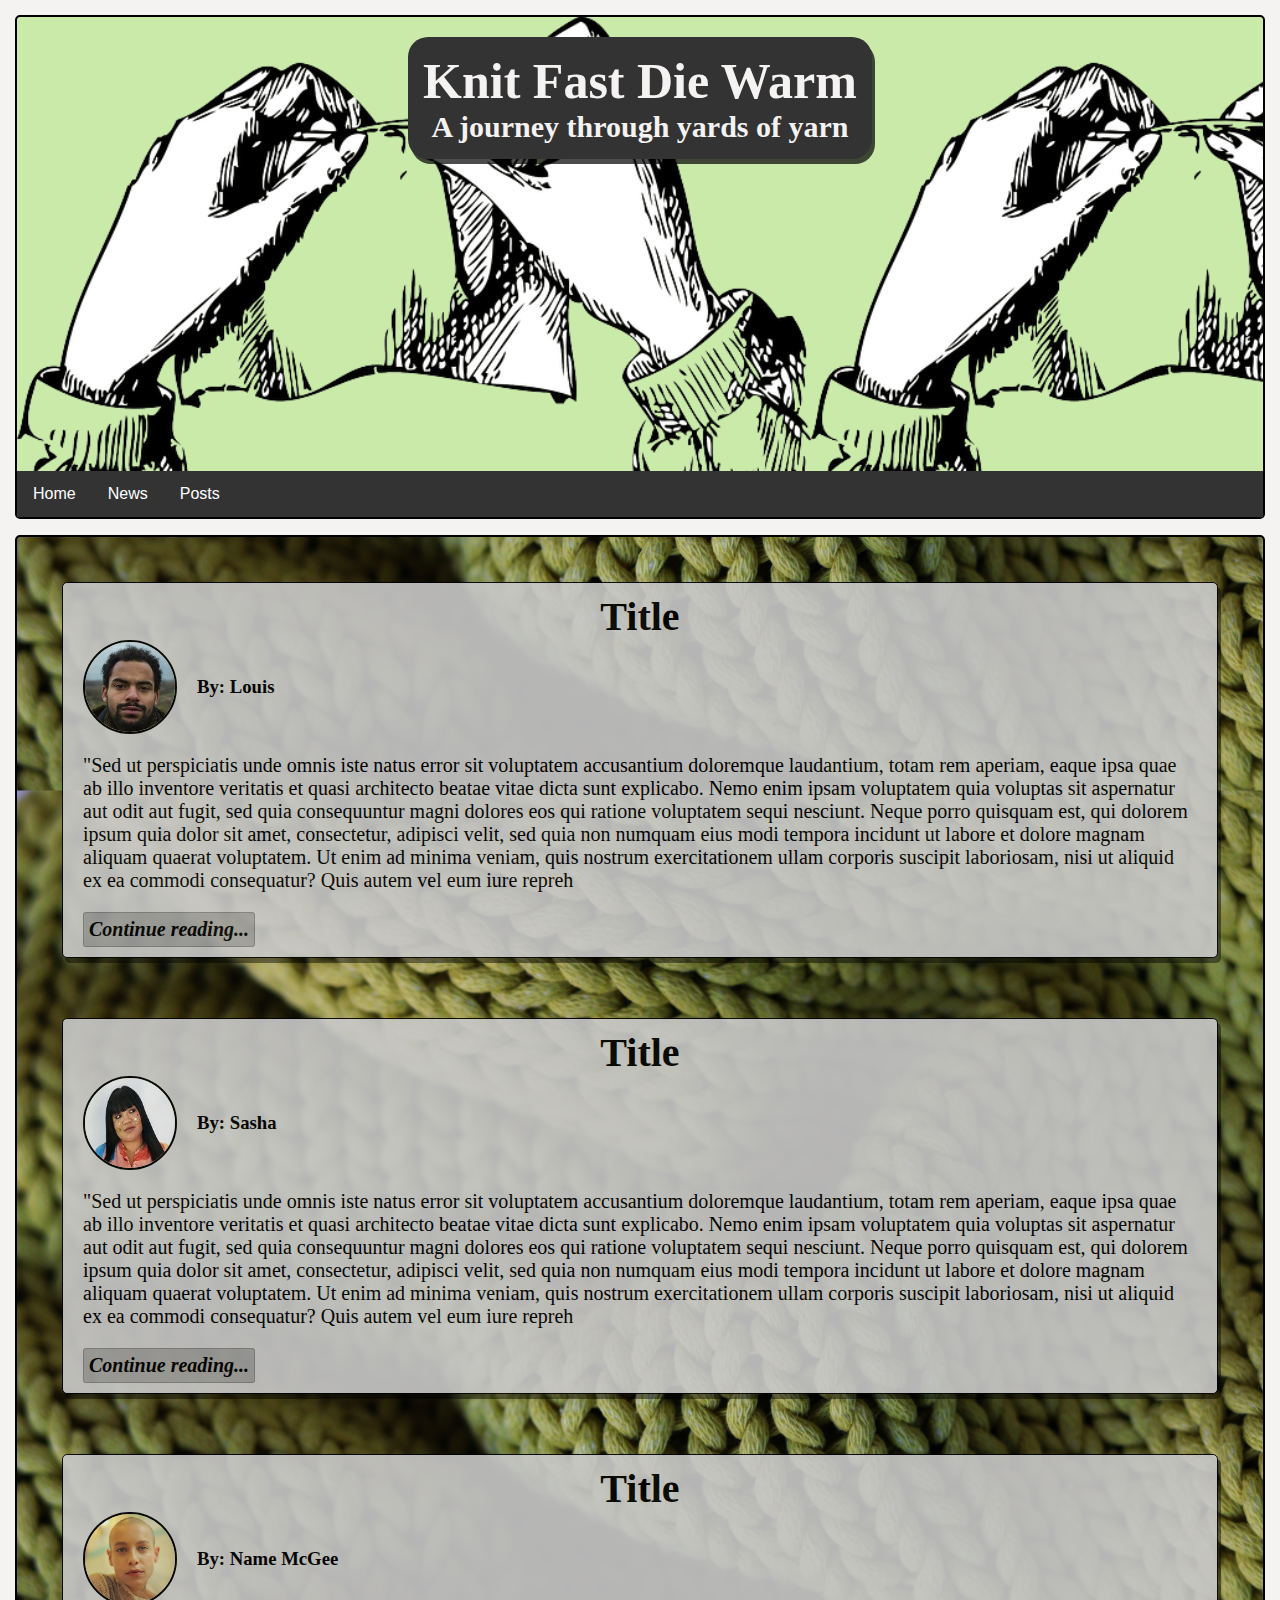
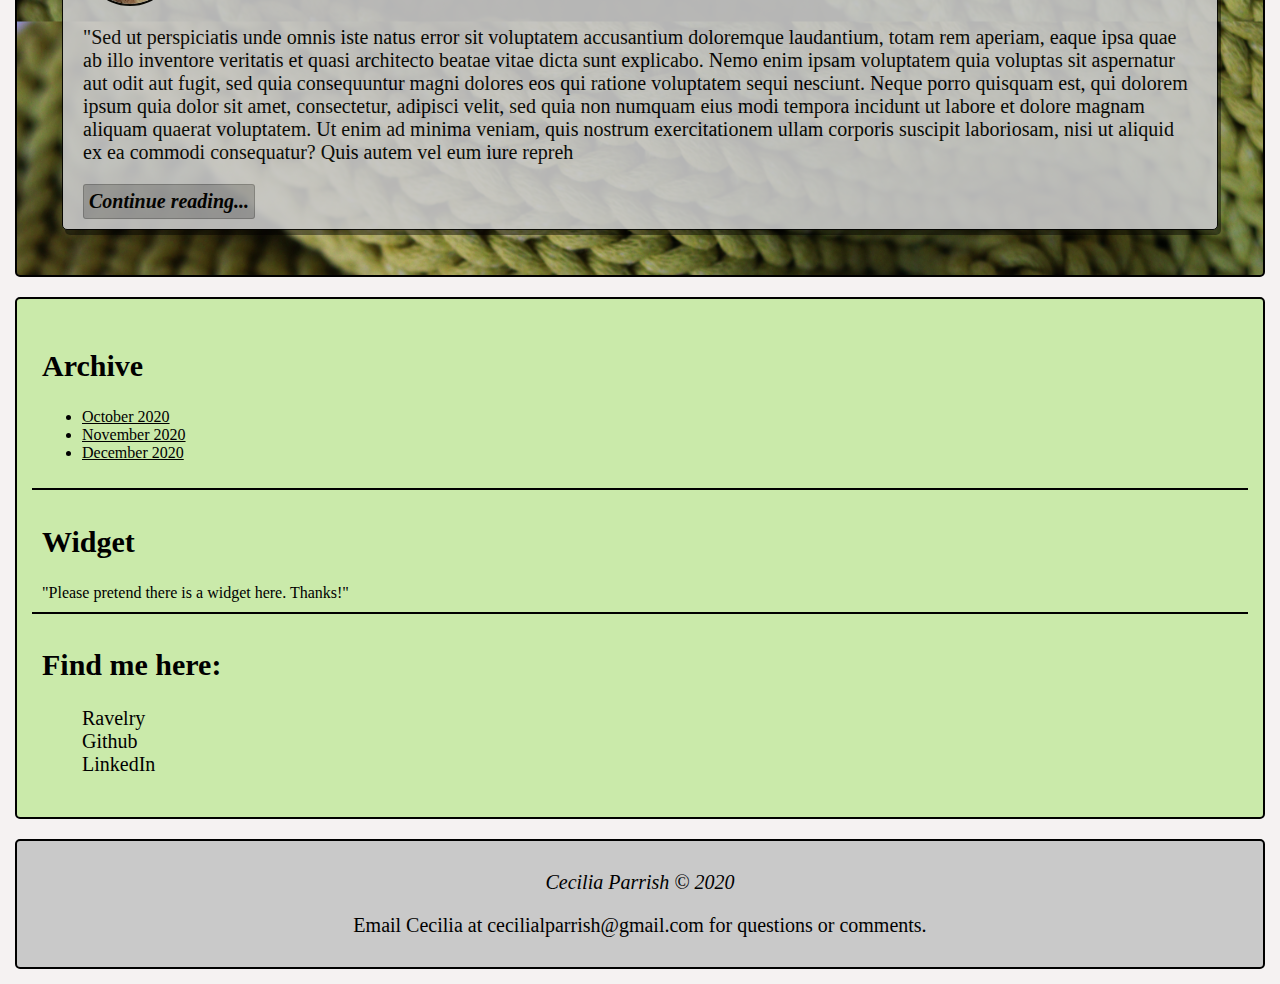
<file: index.html>
<!DOCTYPE html>
<html lang="en">
<head>
    <meta charset="UTF-8">
    <meta name="viewport" content="width=device-width, initial-scale=1.0">
    <title>Cecilia's Knitting Blog</title>
    <link rel="stylesheet" href="style.css">
</head>






<body>




    <!-- Here Be A Header-->
    <div class="header">
        <div class="title-container">
            <h1><a href="index.html"> Knit Fast Die Warm </a></h1>
            <h2>A journey through yards of yarn</h2>
        </div>


        <div class="navbar">
            <a href="#home">Home</a>
            <a href="#news">News</a>
            <div class="dropdown">
              <button class="dropbtn">Posts
                <i class="fa fa-caret-down"></i>
              </button>
              <div class="dropdown-content">
                <a href="blogPage.html">Louis</a>
                <a href="blogPageTwo.html">Sasha</a>
                <a href="blogPageThree.html">Name McGee</a>
              </div>
            </div>
        </div>


        
    </div>








    <!-- Here Be A Blog Post Container-->
    <div class="blog">
        <div class="post">
            <h2>Title</h2>

            <div class="post-content">
                <img src="images/portrait-photo-of-man.jpg" class="avatar" alt="Louis profile picture">
                <h3>By: Louis</h3>
                
                <p>"Sed ut perspiciatis unde omnis iste natus error sit voluptatem accusantium doloremque laudantium, totam rem aperiam, eaque ipsa quae ab illo inventore veritatis et quasi architecto beatae vitae dicta sunt explicabo. Nemo enim ipsam voluptatem quia voluptas sit aspernatur aut odit aut fugit, sed quia consequuntur magni dolores eos qui ratione voluptatem sequi nesciunt. Neque porro quisquam est, qui dolorem ipsum quia dolor sit amet, consectetur, adipisci velit, sed quia non numquam eius modi tempora incidunt ut labore et dolore magnam aliquam quaerat voluptatem. Ut enim ad minima veniam, quis nostrum exercitationem ullam corporis suscipit laboriosam, nisi ut aliquid ex ea commodi consequatur? Quis autem vel eum iure repreh</p>
                <a class="continueReading" href="blogPage.html"><b>Continue reading...</b></a>
            </div>

        </div>

        <div class="post">
            <h2>Title</h2>
            <div class="post-content">
                
                <img src="images/young-woman-with-fun-makeup.jpg" class="avatar" alt="Sasha profile picture">
                <h3>By: Sasha</h3>
                
                <p>"Sed ut perspiciatis unde omnis iste natus error sit voluptatem accusantium doloremque laudantium, totam rem aperiam, eaque ipsa quae ab illo inventore veritatis et quasi architecto beatae vitae dicta sunt explicabo. Nemo enim ipsam voluptatem quia voluptas sit aspernatur aut odit aut fugit, sed quia consequuntur magni dolores eos qui ratione voluptatem sequi nesciunt. Neque porro quisquam est, qui dolorem ipsum quia dolor sit amet, consectetur, adipisci velit, sed quia non numquam eius modi tempora incidunt ut labore et dolore magnam aliquam quaerat voluptatem. Ut enim ad minima veniam, quis nostrum exercitationem ullam corporis suscipit laboriosam, nisi ut aliquid ex ea commodi consequatur? Quis autem vel eum iure repreh</p>
                <a class="continueReading" href="blogPageTwo.html"><b>Continue reading...</b></a>
            </div>
        </div>

        <div class="post">
            <h2>Title</h2>
            <div class="post-content">
    
                <img src="images/person-wearing-white-knit-shirt.jpg" class="avatar" alt="McGee profile picture">
                <h3>By: Name McGee</h3>
                
                <p>"Sed ut perspiciatis unde omnis iste natus error sit voluptatem accusantium doloremque laudantium, totam rem aperiam, eaque ipsa quae ab illo inventore veritatis et quasi architecto beatae vitae dicta sunt explicabo. Nemo enim ipsam voluptatem quia voluptas sit aspernatur aut odit aut fugit, sed quia consequuntur magni dolores eos qui ratione voluptatem sequi nesciunt. Neque porro quisquam est, qui dolorem ipsum quia dolor sit amet, consectetur, adipisci velit, sed quia non numquam eius modi tempora incidunt ut labore et dolore magnam aliquam quaerat voluptatem. Ut enim ad minima veniam, quis nostrum exercitationem ullam corporis suscipit laboriosam, nisi ut aliquid ex ea commodi consequatur? Quis autem vel eum iure repreh</p>
                <a class="continueReading" href="blogPageThree.html"><b>Continue reading...</b></a>
            </div>
        </div>
    </div>








    <!-- Here Be Sidebar Items-->
    
    <div class="sidebar">
        <div class="archive">
            <h2>Archive</h2>
            <ul>
                <li>October 2020</li>
                <li>November 2020</li>
                <li>December 2020</li>
            </ul>
        </div>

        <div class="widget">
            <h2>Widget</h2>
            <q>Please pretend there is a widget here. Thanks!</q>
        </div>




        <!-- ADD THE ICONS FOR THE MEDIA-->

        <div class="links">
            <h2>Find me here:</h2>
            <ul>
                <li><a href="https://www.ravelry.com/people/cecelon" target="_blank">Ravelry</a></li>
                <li><a href="https://github.com/CeciliaCodes" target="_blank">Github</a></li>
                <li><a href="https://www.linkedin.com/in/ceciliaparrish/" target="_blank">LinkedIn</a></li>
            </ul>
        </div>
    </div>








    <footer>
        <p class="copyright">Cecilia Parrish &copy; 2020</p>
        <p>Email Cecilia at cecilialparrish@gmail.com for questions or comments.</p>
    </footer>




</body>








</html>
</file>
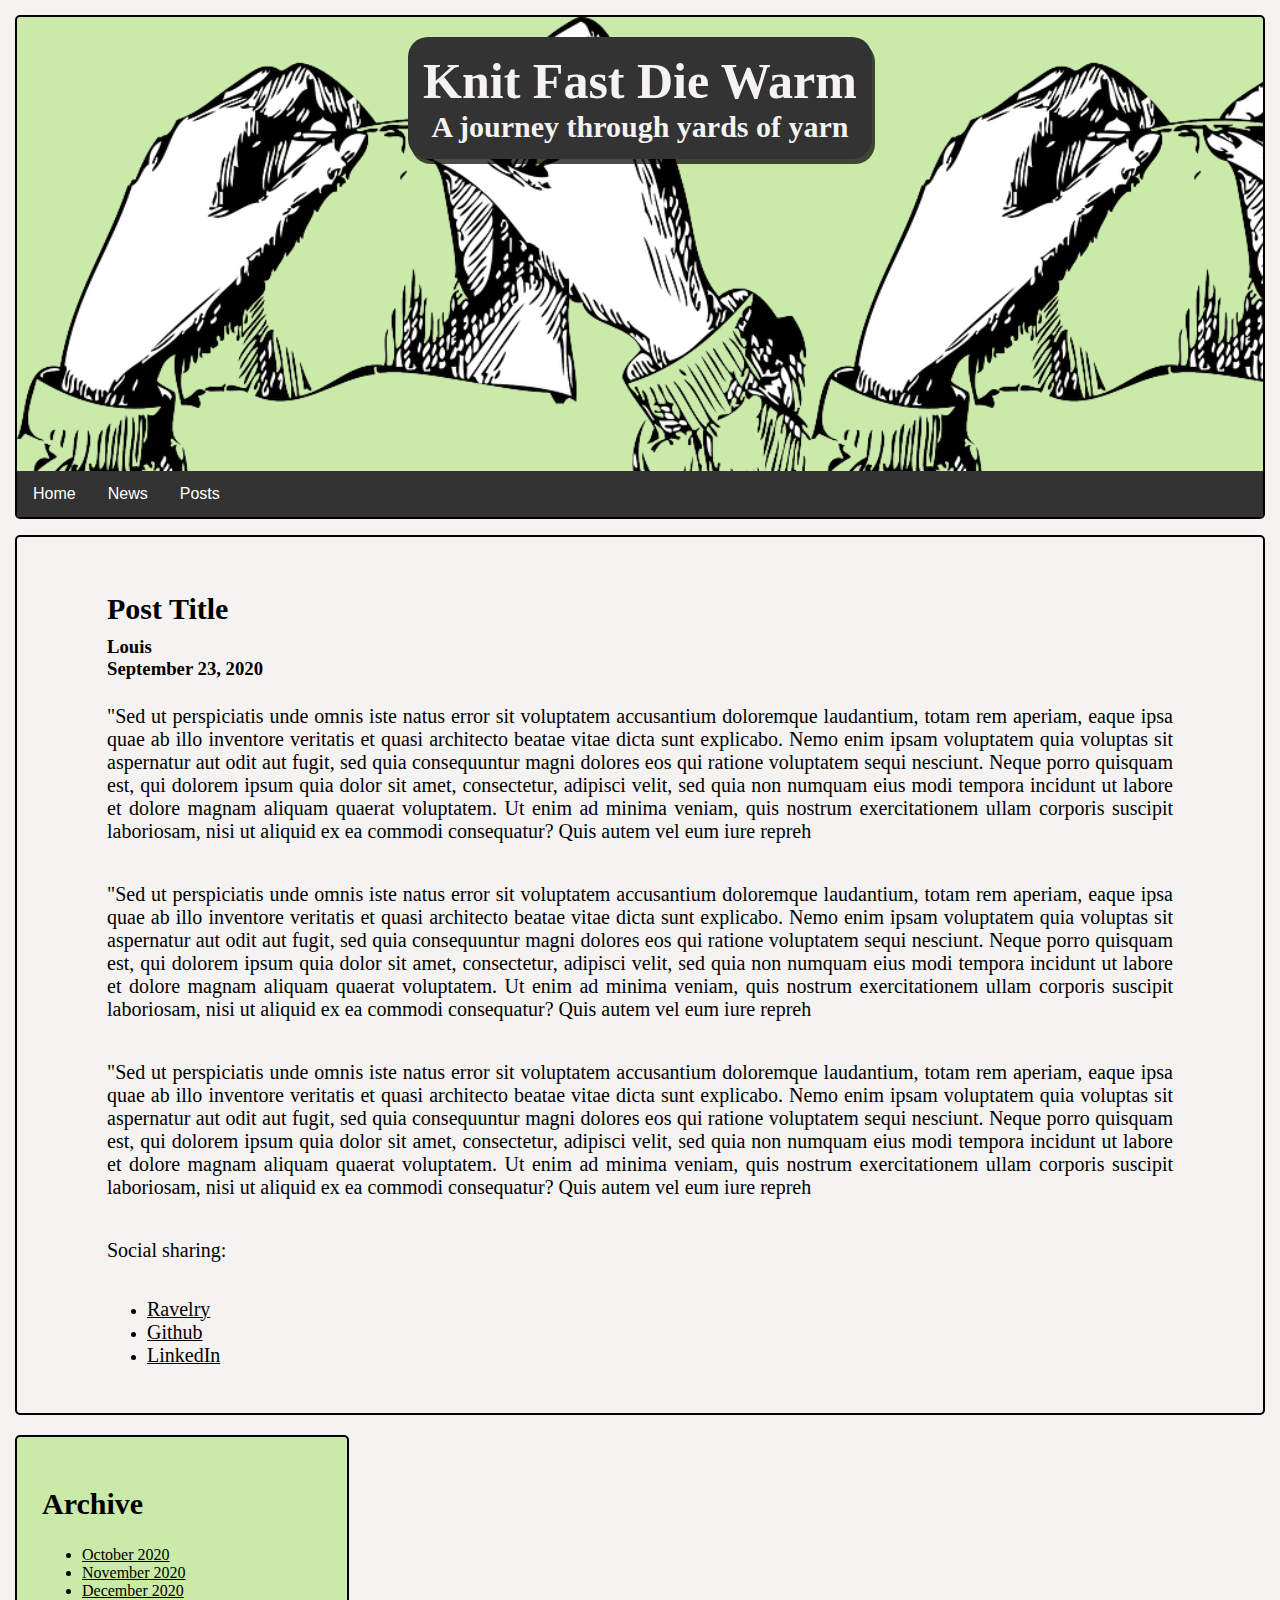
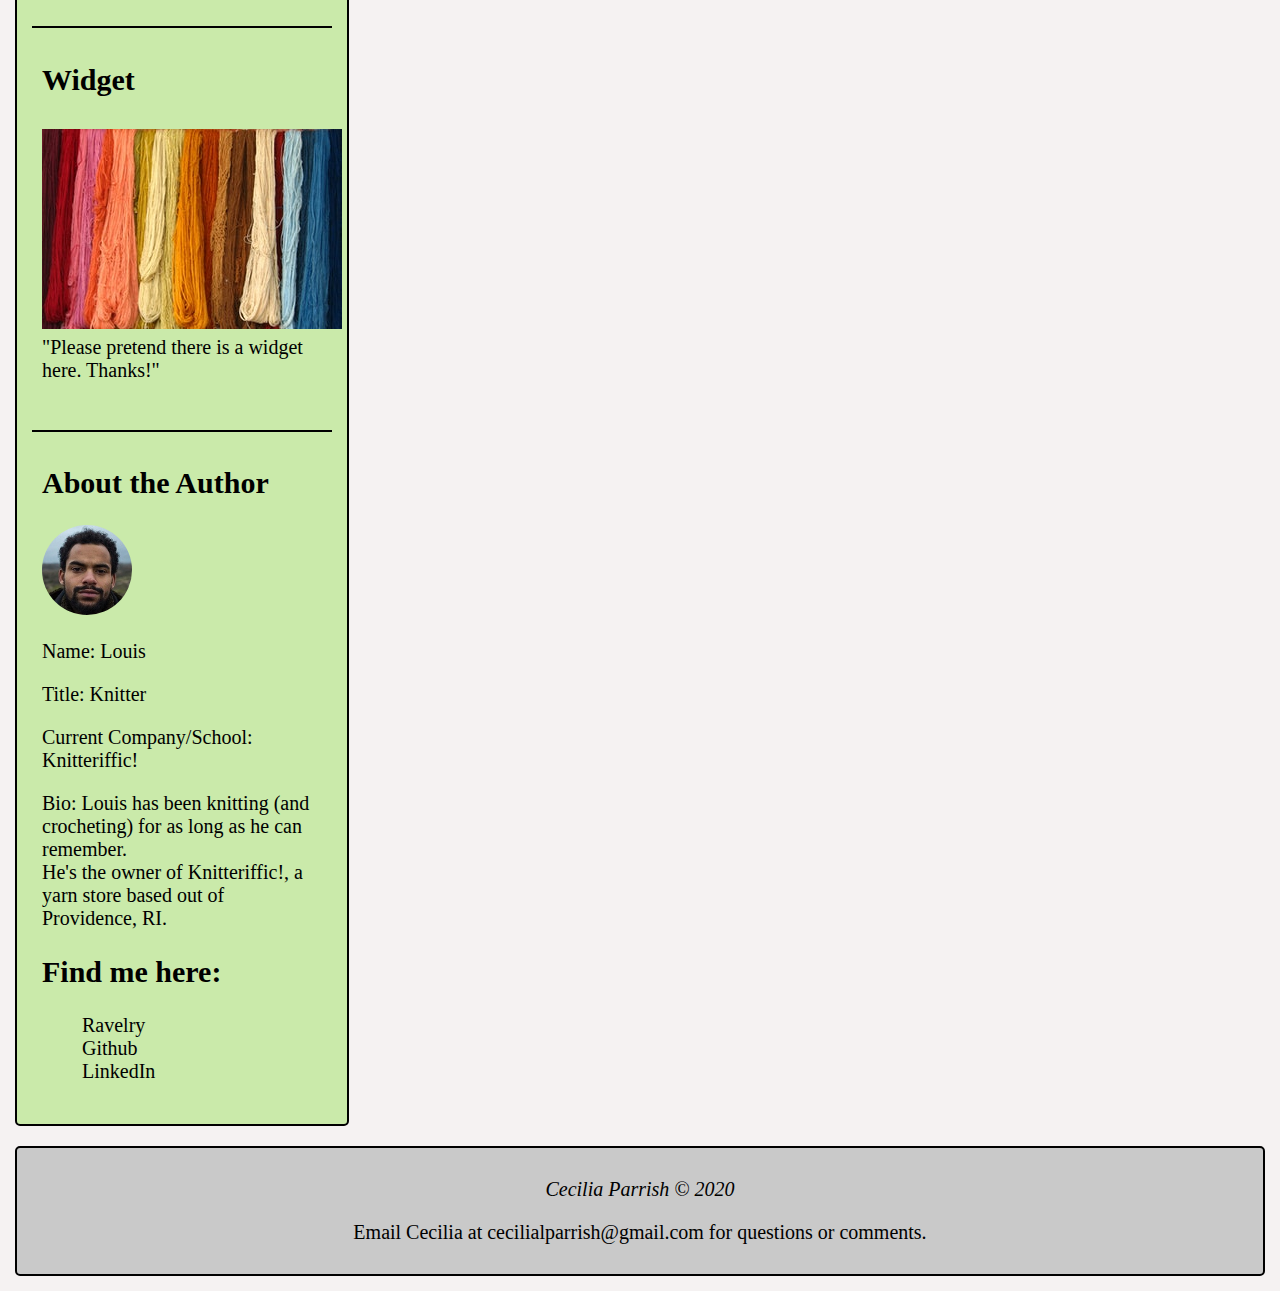
<file: blogPage.html>
<!DOCTYPE html>
<html lang="en">
<head>
    <meta charset="UTF-8">
    <meta name="viewport" content="width=device-width, initial-scale=1.0">
    <title>Cecilia's Knitting Blog</title>
    <link rel="stylesheet" href="blogPageStyle.css">
</head>



<body>




    <!-- Here Be A Header-->
    <div class="header">
        <div class="title-container">
            <h1><a href="index.html"> Knit Fast Die Warm </a></h1>
            <h2>A journey through yards of yarn</h2>
        </div>


        <div class="navbar">
            <a href="#home">Home</a>
            <a href="#news">News</a>
            <div class="dropdown">
              <button class="dropbtn">Posts
                <i class="fa fa-caret-down"></i>
              </button>
              <div class="dropdown-content">
                <a href="blogPage.html">Louis</a>
                <a href="blogPageTwo.html">Sasha</a>
                <a href="blogPageThree.html">Name McGee</a>
              </div>
            </div>
        </div>


        
    </div>





    <!-- Here Be A Blog Post Container-->
    <div class="blogPageContent">
        <h2>Post Title</h2>

        <h3>Louis
            <br>
             September 23, 2020
            <br>
            
        </h3>

        <br>
 

        <p>"Sed ut perspiciatis unde omnis iste natus error sit voluptatem accusantium doloremque laudantium, totam rem aperiam, eaque ipsa quae ab illo inventore veritatis et quasi architecto beatae vitae dicta sunt explicabo. Nemo enim ipsam voluptatem quia voluptas sit aspernatur aut odit aut fugit, sed quia consequuntur magni dolores eos qui ratione voluptatem sequi nesciunt. Neque porro quisquam est, qui dolorem ipsum quia dolor sit amet, consectetur, adipisci velit, sed quia non numquam eius modi tempora incidunt ut labore et dolore magnam aliquam quaerat voluptatem. Ut enim ad minima veniam, quis nostrum exercitationem ullam corporis suscipit laboriosam, nisi ut aliquid ex ea commodi consequatur? Quis autem vel eum iure repreh</p>

        <p>"Sed ut perspiciatis unde omnis iste natus error sit voluptatem accusantium doloremque laudantium, totam rem aperiam, eaque ipsa quae ab illo inventore veritatis et quasi architecto beatae vitae dicta sunt explicabo. Nemo enim ipsam voluptatem quia voluptas sit aspernatur aut odit aut fugit, sed quia consequuntur magni dolores eos qui ratione voluptatem sequi nesciunt. Neque porro quisquam est, qui dolorem ipsum quia dolor sit amet, consectetur, adipisci velit, sed quia non numquam eius modi tempora incidunt ut labore et dolore magnam aliquam quaerat voluptatem. Ut enim ad minima veniam, quis nostrum exercitationem ullam corporis suscipit laboriosam, nisi ut aliquid ex ea commodi consequatur? Quis autem vel eum iure repreh</p>

        <p>"Sed ut perspiciatis unde omnis iste natus error sit voluptatem accusantium doloremque laudantium, totam rem aperiam, eaque ipsa quae ab illo inventore veritatis et quasi architecto beatae vitae dicta sunt explicabo. Nemo enim ipsam voluptatem quia voluptas sit aspernatur aut odit aut fugit, sed quia consequuntur magni dolores eos qui ratione voluptatem sequi nesciunt. Neque porro quisquam est, qui dolorem ipsum quia dolor sit amet, consectetur, adipisci velit, sed quia non numquam eius modi tempora incidunt ut labore et dolore magnam aliquam quaerat voluptatem. Ut enim ad minima veniam, quis nostrum exercitationem ullam corporis suscipit laboriosam, nisi ut aliquid ex ea commodi consequatur? Quis autem vel eum iure repreh</p>

        <p>Social sharing:</p>
        <ul>
            <li><a href="https://www.ravelry.com/people/cecelon" target="_blank">Ravelry</a></li>
            <li><a href="https://github.com/CeciliaCodes" target="_blank">Github</a></li>
            <li><a href="https://www.linkedin.com/in/ceciliaparrish/" target="_blank">LinkedIn</a></li>
        </ul>
    </div>








    <!-- Here Be Sidebar Items-->
    
    <div class="sidebar">
        <div class="archive">
            <h2>Archive</h2>
            <ul>
                <li>October 2020</li>
                <li>November 2020</li>
                <li>December 2020</li>
            </ul>
        </div>

        <div class="widget">
            <h2>Widget</h2>
                 

            <p><img class="yarn" src="images/yarnLouisPage.jpg" alt="multiple shades of yarn draped side by side">
                <q>Please pretend there is a widget here. Thanks!</q>
            </p>
            <br>
                     
         
           
        </div>




        <!-- ADD THE ICONS FOR THE MEDIA-->

        <div class="links">
            <h2>About the Author</h2>
            <p><img src="images/portrait-photo-of-man.jpg" class="avatar" alt="Louis profile picture"></p>
            <p>Name: Louis</p> 
            <p>Title: Knitter </p>
            <p> Current Company/School: Knitteriffic! </p>
            <p>Bio: Louis has been knitting (and crocheting) for as long as he can remember. <br> He's the owner of Knitteriffic!, a yarn store based out of Providence, RI.</p>
            <h2>Find me here:</h2>
            <ul>
                <li><a href="https://www.ravelry.com/people/cecelon" target="_blank">Ravelry</a></li>
                <li><a href="https://github.com/CeciliaCodes" target="_blank">Github</a></li>
                <li><a href="https://www.linkedin.com/in/ceciliaparrish/" target="_blank">LinkedIn</a></li>
            </ul>
        </div>
    </div>











    <footer>
        <p class="copyright">Cecilia Parrish &copy; 2020</p>
        <p>Email Cecilia at cecilialparrish@gmail.com for questions or comments.</p>
    </footer>


</body>

</html>
</file>
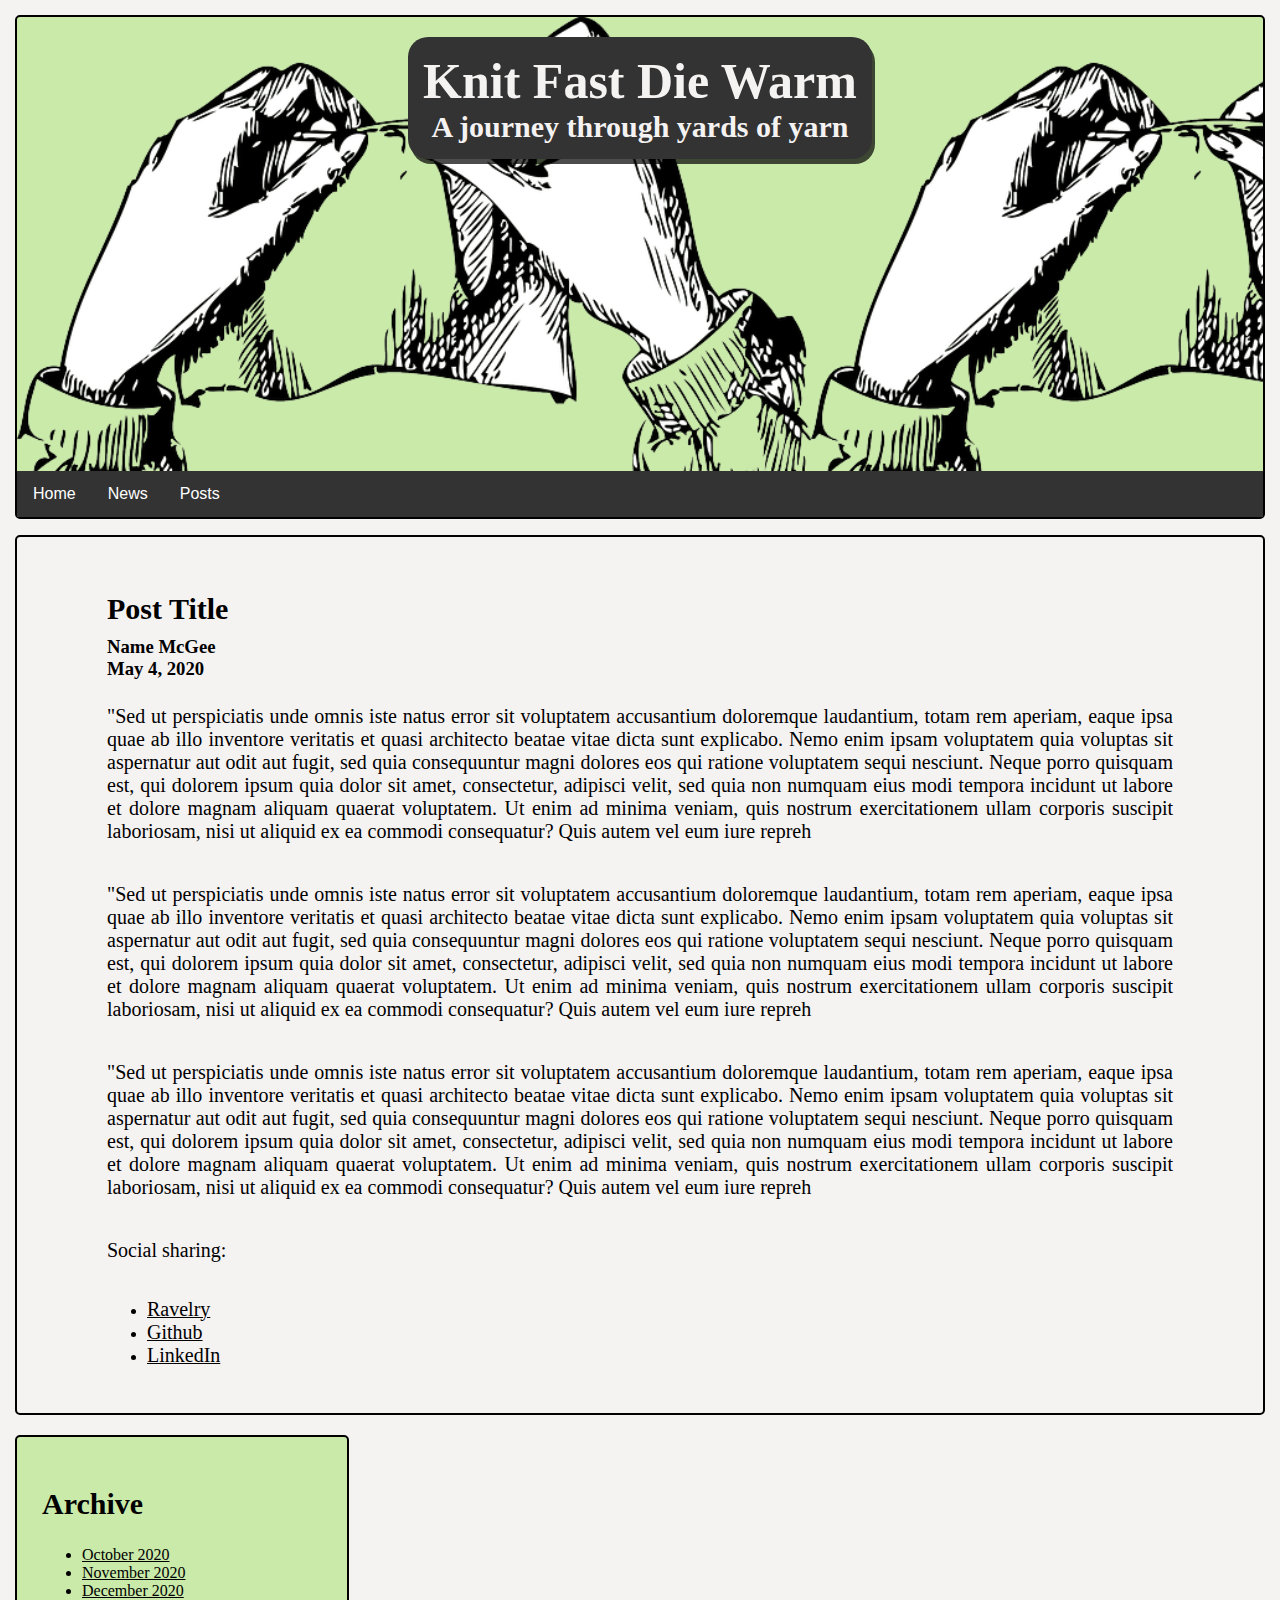
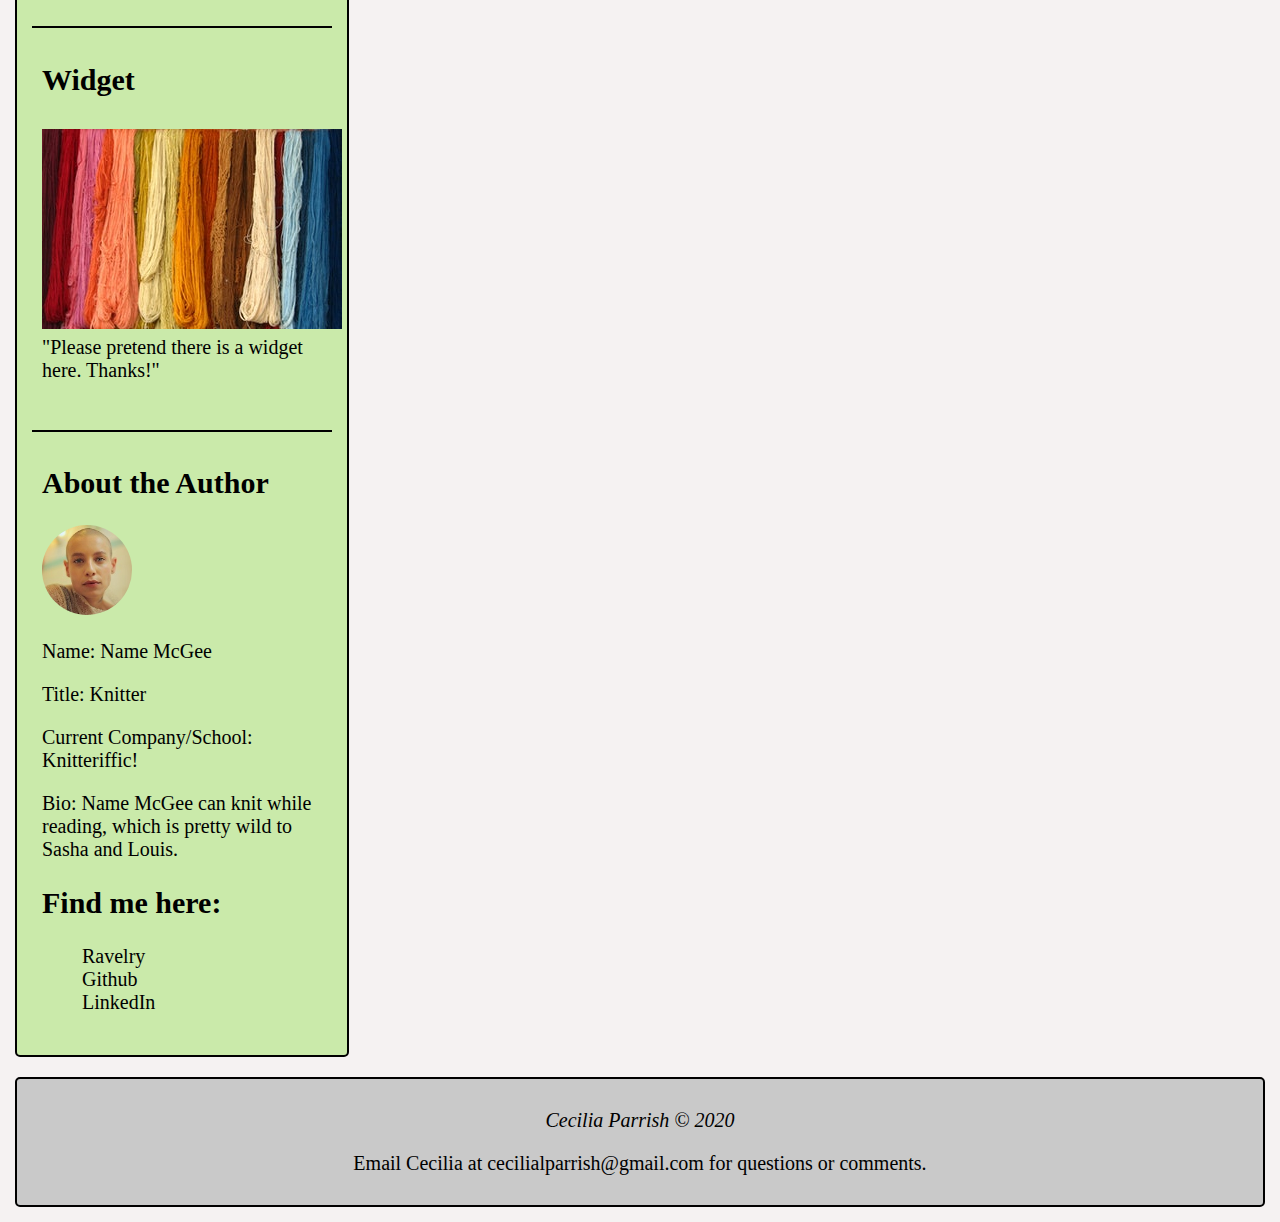
<file: blogPageThree.html>
<!DOCTYPE html>
<html lang="en">
<head>
    <meta charset="UTF-8">
    <meta name="viewport" content="width=device-width, initial-scale=1.0">
    <title>Cecilia's Knitting Blog</title>
    <link rel="stylesheet" href="blogPageStyle.css">
</head>



<body>




    <!-- Here Be A Header-->
    <div class="header">
        <div class="title-container">
            <h1><a href="index.html"> Knit Fast Die Warm </a></h1>
            <h2>A journey through yards of yarn</h2>
        </div>


        <div class="navbar">
            <a href="#home">Home</a>
            <a href="#news">News</a>
            <div class="dropdown">
              <button class="dropbtn">Posts
                <i class="fa fa-caret-down"></i>
              </button>
              <div class="dropdown-content">
                <a href="blogPage.html">Louis</a>
                <a href="blogPageTwo.html">Sasha</a>
                <a href="blogPageThree.html">Name McGee</a>
              </div>
            </div>
        </div>


        
    </div>





    <!-- Here Be A Blog Post Container-->
    <div class="blogPageContent">
        <h2>Post Title</h2>

        <h3>Name McGee
            <br>
             May 4, 2020
        </h3>

        <br>

        <p>"Sed ut perspiciatis unde omnis iste natus error sit voluptatem accusantium doloremque laudantium, totam rem aperiam, eaque ipsa quae ab illo inventore veritatis et quasi architecto beatae vitae dicta sunt explicabo. Nemo enim ipsam voluptatem quia voluptas sit aspernatur aut odit aut fugit, sed quia consequuntur magni dolores eos qui ratione voluptatem sequi nesciunt. Neque porro quisquam est, qui dolorem ipsum quia dolor sit amet, consectetur, adipisci velit, sed quia non numquam eius modi tempora incidunt ut labore et dolore magnam aliquam quaerat voluptatem. Ut enim ad minima veniam, quis nostrum exercitationem ullam corporis suscipit laboriosam, nisi ut aliquid ex ea commodi consequatur? Quis autem vel eum iure repreh</p>

        <p>"Sed ut perspiciatis unde omnis iste natus error sit voluptatem accusantium doloremque laudantium, totam rem aperiam, eaque ipsa quae ab illo inventore veritatis et quasi architecto beatae vitae dicta sunt explicabo. Nemo enim ipsam voluptatem quia voluptas sit aspernatur aut odit aut fugit, sed quia consequuntur magni dolores eos qui ratione voluptatem sequi nesciunt. Neque porro quisquam est, qui dolorem ipsum quia dolor sit amet, consectetur, adipisci velit, sed quia non numquam eius modi tempora incidunt ut labore et dolore magnam aliquam quaerat voluptatem. Ut enim ad minima veniam, quis nostrum exercitationem ullam corporis suscipit laboriosam, nisi ut aliquid ex ea commodi consequatur? Quis autem vel eum iure repreh</p>

        <p>"Sed ut perspiciatis unde omnis iste natus error sit voluptatem accusantium doloremque laudantium, totam rem aperiam, eaque ipsa quae ab illo inventore veritatis et quasi architecto beatae vitae dicta sunt explicabo. Nemo enim ipsam voluptatem quia voluptas sit aspernatur aut odit aut fugit, sed quia consequuntur magni dolores eos qui ratione voluptatem sequi nesciunt. Neque porro quisquam est, qui dolorem ipsum quia dolor sit amet, consectetur, adipisci velit, sed quia non numquam eius modi tempora incidunt ut labore et dolore magnam aliquam quaerat voluptatem. Ut enim ad minima veniam, quis nostrum exercitationem ullam corporis suscipit laboriosam, nisi ut aliquid ex ea commodi consequatur? Quis autem vel eum iure repreh</p>

        <p>Social sharing:</p>
        <ul>
            <li><a href="https://www.ravelry.com/people/cecelon" target="_blank">Ravelry</a></li>
            <li><a href="https://github.com/CeciliaCodes" target="_blank">Github</a></li>
            <li><a href="https://www.linkedin.com/in/ceciliaparrish/" target="_blank">LinkedIn</a></li>
        </ul>
    </div>








    <!-- Here Be Sidebar Items-->
    
    <div class="sidebar">
        <div class="archive">
            <h2>Archive</h2>
            <ul>
                <li>October 2020</li>
                <li>November 2020</li>
                <li>December 2020</li>
            </ul>
        </div>

        <div class="widget">
            <h2>Widget</h2>
            
            <p><img class="yarn" src="images/yarnLouisPage.jpg" alt="multiple shades of yarn draped side by side">
                <q>Please pretend there is a widget here. Thanks!</q>
            </p>
            <br>
                    
        </div>




        <!-- ADD THE ICONS FOR THE MEDIA-->

        <div class="links">
            <h2>About the Author</h2>
            <p><img src="images/person-wearing-white-knit-shirt.jpg" class="avatar" alt="Name profile picture"></p>
            <p>Name: Name McGee</p> 
            <p>Title: Knitter </p>
            <p> Current Company/School: Knitteriffic! </p>
            <p>Bio: Name McGee can knit while reading, which is pretty wild to Sasha and Louis.</p>
            <h2>Find me here:</h2>
            <ul>
                <li><a href="https://www.ravelry.com/people/cecelon" target="_blank">Ravelry</a></li>
                <li><a href="https://github.com/CeciliaCodes" target="_blank">Github</a></li>
                <li><a href="https://www.linkedin.com/in/ceciliaparrish/" target="_blank">LinkedIn</a></li>
            </ul>
        </div>
    </div>







    <footer>
        <p class="copyright">Cecilia Parrish &copy; 2020</p>
        <p>Email Cecilia at cecilialparrish@gmail.com for questions or comments.</p>
    </footer>


</body>

</html>
</file>
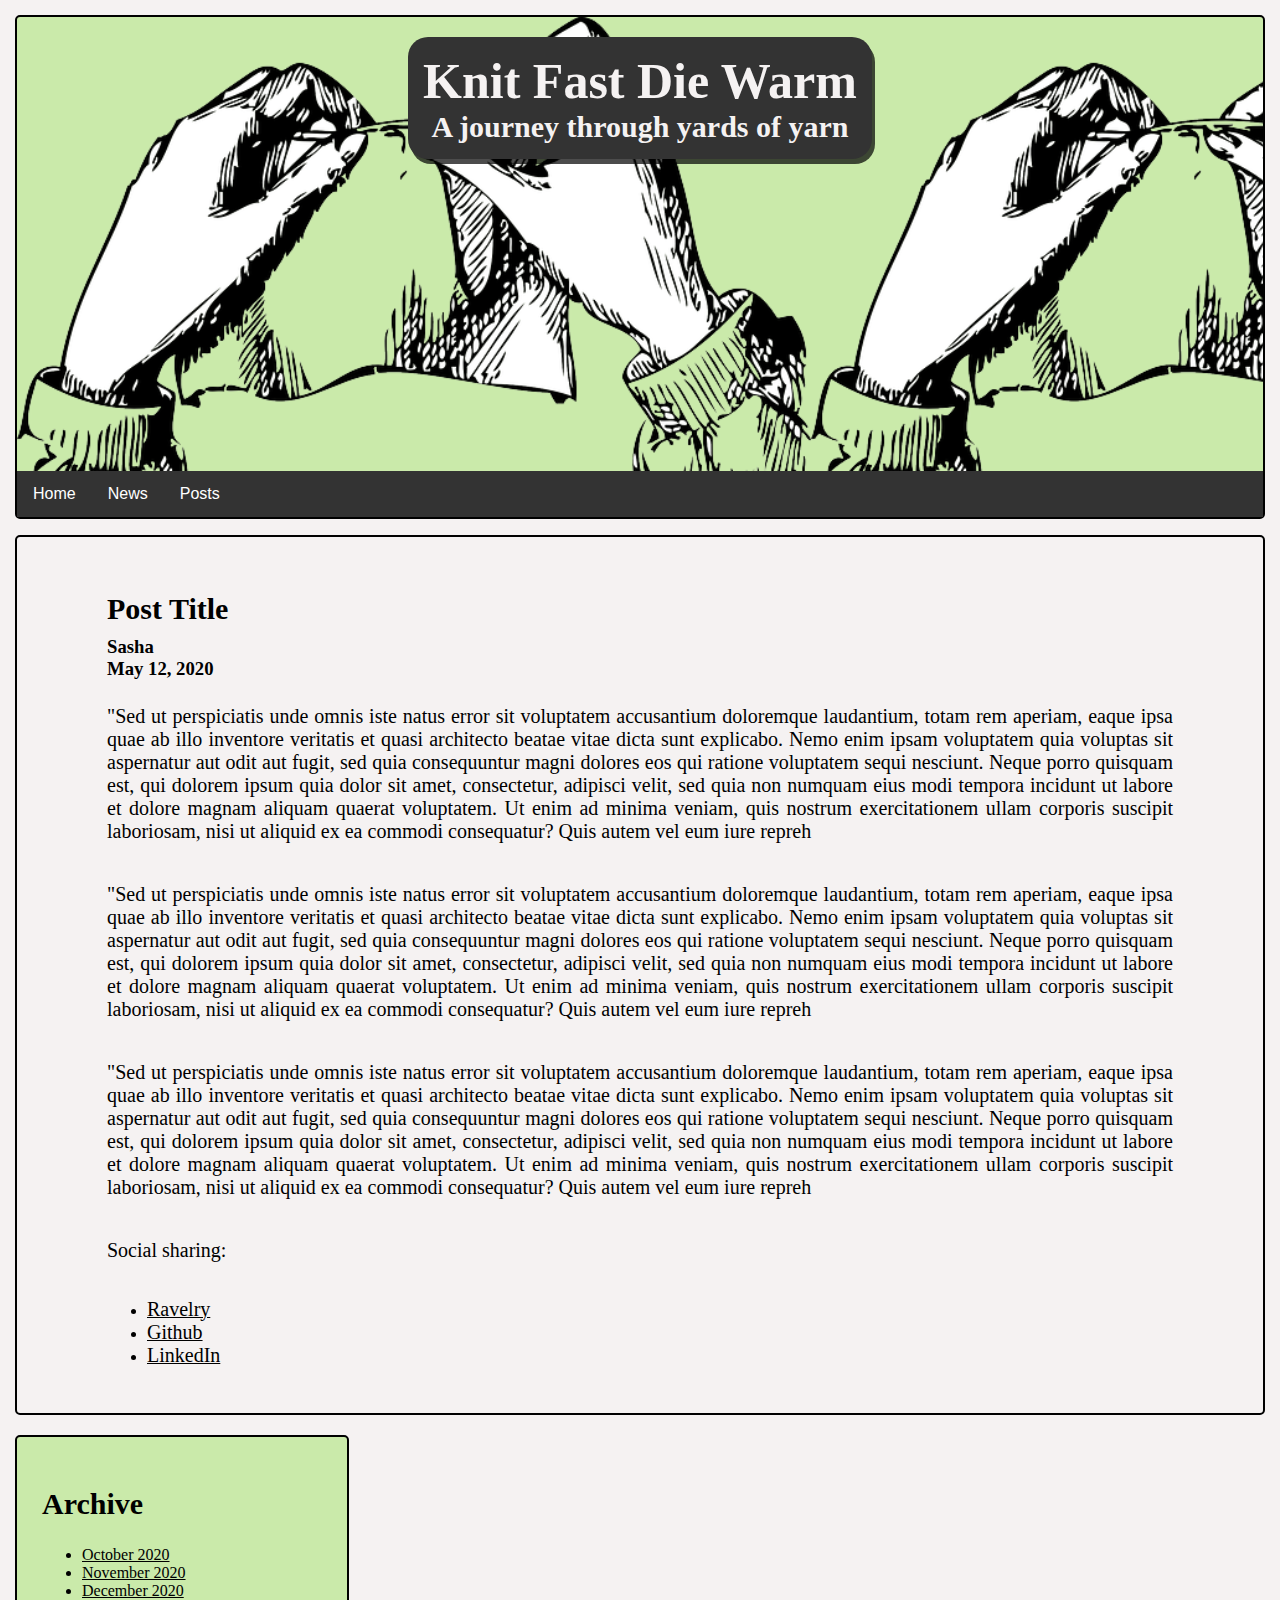
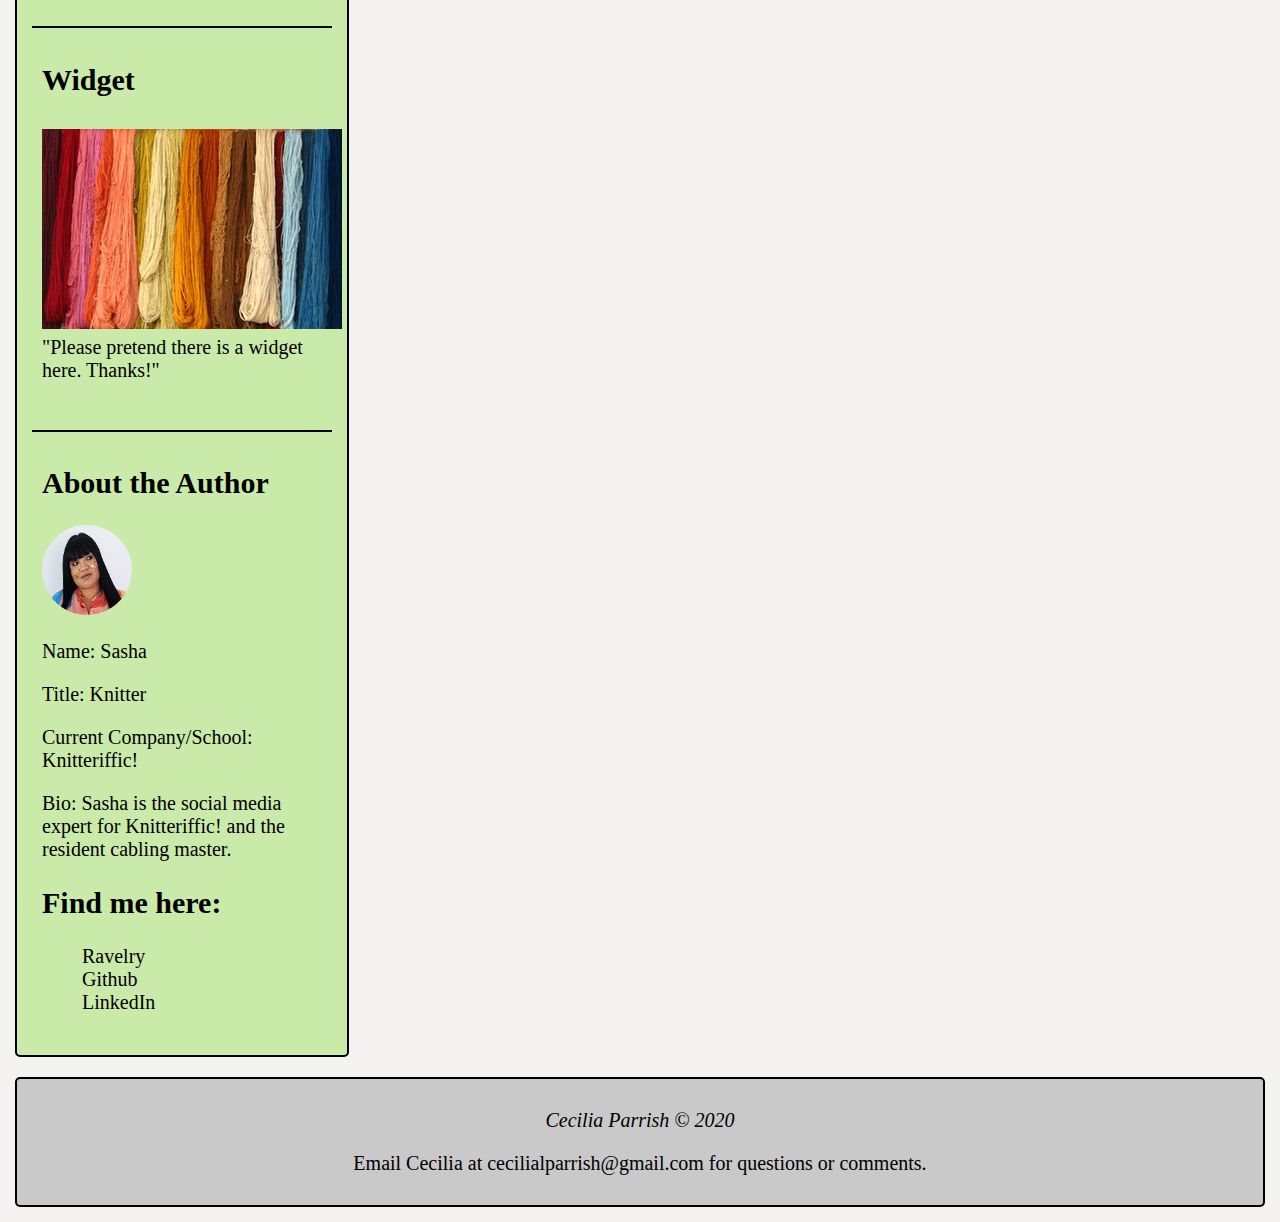
<file: blogPageTwo.html>
<!DOCTYPE html>
<html lang="en">
<head>
    <meta charset="UTF-8">
    <meta name="viewport" content="width=device-width, initial-scale=1.0">
    <title>Cecilia's Knitting Blog</title>
    <link rel="stylesheet" href="blogPageStyle.css">
</head>



<body>




    <!-- Here Be A Header-->
    <div class="header">
        <div class="title-container">
            <h1><a href="index.html"> Knit Fast Die Warm </a></h1>
            <h2>A journey through yards of yarn</h2>
        </div>


        <div class="navbar">
            <a href="#home">Home</a>
            <a href="#news">News</a>
            <div class="dropdown">
              <button class="dropbtn">Posts
                <i class="fa fa-caret-down"></i>
              </button>
              <div class="dropdown-content">
                <a href="blogPage.html">Louis</a>
                <a href="blogPageTwo.html">Sasha</a>
                <a href="blogPageThree.html">Name McGee</a>
              </div>
            </div>
        </div>


        
    </div>





    <!-- Here Be A Blog Post Container-->
    <div class="blogPageContent">
        <h2>Post Title</h2>

        <h3>Sasha
            <br>
             May 12, 2020
        </h3>

        <br>
        <p>"Sed ut perspiciatis unde omnis iste natus error sit voluptatem accusantium doloremque laudantium, totam rem aperiam, eaque ipsa quae ab illo inventore veritatis et quasi architecto beatae vitae dicta sunt explicabo. Nemo enim ipsam voluptatem quia voluptas sit aspernatur aut odit aut fugit, sed quia consequuntur magni dolores eos qui ratione voluptatem sequi nesciunt. Neque porro quisquam est, qui dolorem ipsum quia dolor sit amet, consectetur, adipisci velit, sed quia non numquam eius modi tempora incidunt ut labore et dolore magnam aliquam quaerat voluptatem. Ut enim ad minima veniam, quis nostrum exercitationem ullam corporis suscipit laboriosam, nisi ut aliquid ex ea commodi consequatur? Quis autem vel eum iure repreh</p>

        <p>"Sed ut perspiciatis unde omnis iste natus error sit voluptatem accusantium doloremque laudantium, totam rem aperiam, eaque ipsa quae ab illo inventore veritatis et quasi architecto beatae vitae dicta sunt explicabo. Nemo enim ipsam voluptatem quia voluptas sit aspernatur aut odit aut fugit, sed quia consequuntur magni dolores eos qui ratione voluptatem sequi nesciunt. Neque porro quisquam est, qui dolorem ipsum quia dolor sit amet, consectetur, adipisci velit, sed quia non numquam eius modi tempora incidunt ut labore et dolore magnam aliquam quaerat voluptatem. Ut enim ad minima veniam, quis nostrum exercitationem ullam corporis suscipit laboriosam, nisi ut aliquid ex ea commodi consequatur? Quis autem vel eum iure repreh</p>

        <p>"Sed ut perspiciatis unde omnis iste natus error sit voluptatem accusantium doloremque laudantium, totam rem aperiam, eaque ipsa quae ab illo inventore veritatis et quasi architecto beatae vitae dicta sunt explicabo. Nemo enim ipsam voluptatem quia voluptas sit aspernatur aut odit aut fugit, sed quia consequuntur magni dolores eos qui ratione voluptatem sequi nesciunt. Neque porro quisquam est, qui dolorem ipsum quia dolor sit amet, consectetur, adipisci velit, sed quia non numquam eius modi tempora incidunt ut labore et dolore magnam aliquam quaerat voluptatem. Ut enim ad minima veniam, quis nostrum exercitationem ullam corporis suscipit laboriosam, nisi ut aliquid ex ea commodi consequatur? Quis autem vel eum iure repreh</p>

        <p>Social sharing:</p>
        <ul>
            <li><a href="https://www.ravelry.com/people/cecelon" target="_blank">Ravelry</a></li>
            <li><a href="https://github.com/CeciliaCodes" target="_blank">Github</a></li>
            <li><a href="https://www.linkedin.com/in/ceciliaparrish/" target="_blank">LinkedIn</a></li>
        </ul>
    </div>








    <!-- Here Be Sidebar Items-->
    
    <div class="sidebar">
        <div class="archive">
            <h2>Archive</h2>
            <ul>
                <li>October 2020</li>
                <li>November 2020</li>
                <li>December 2020</li>
            </ul>
        </div>

        <div class="widget">
            <h2>Widget</h2>
            
            <p><img class="yarn" src="images/yarnLouisPage.jpg" alt="multiple shades of yarn draped side by side">
                <q>Please pretend there is a widget here. Thanks!</q>
            </p>
            <br>       
        </div>




        <!-- ADD THE ICONS FOR THE MEDIA-->

        <div class="links">
            <h2>About the Author</h2>
            <p><img src="images/young-woman-with-fun-makeup.jpg" class="avatar" alt="Sasha profile picture"></p>
            <p>Name: Sasha</p> 
            <p>Title: Knitter </p>
            <p> Current Company/School: Knitteriffic! </p>
            <p>Bio: Sasha is the social media expert for Knitteriffic! and the resident cabling master. </p>
            <h2>Find me here:</h2>
            <ul>
                <li><a href="https://www.ravelry.com/people/cecelon" target="_blank">Ravelry</a></li>
                <li><a href="https://github.com/CeciliaCodes" target="_blank">Github</a></li>
                <li><a href="https://www.linkedin.com/in/ceciliaparrish/" target="_blank">LinkedIn</a></li>
            </ul>
        </div>
    </div>
















    <footer>
        <p class="copyright">Cecilia Parrish &copy; 2020</p>
        <p>Email Cecilia at cecilialparrish@gmail.com for questions or comments.</p>
    </footer>

</body>

</html>
</file>
<file: style.css>
/*COLOR PALETTE

CSS HEX
--cultured: #f5f2f2ff;
--inchworm: #a3e462ff;
--tea-green: #caeaaaff;
--silver: #c9c9c9ff;

*/









h1 {
    color: #f5f2f2ff;
    font-size: 50px;
}

h1 a {
    color: #f5f2f2ff;
    font-size: 50px;
}


h1 a:link {
    color: #f5f2f2ff;
}

h1 a:visited {
    color: #f5f2f2ff;
}


h1 a:hover {
    color: #8d8487;
}

h1 a:active {
    color:#4A303A;
}





h2 {
    color: #000000;
    font-size: 30px;
    font-weight: bold;
}

p {
    font-size: 20px;
}



li {
    text-decoration: underline;
}


.continueReading {
    background-color: rgba(0,0,0,0.2);
    border-radius: 3px;
    padding: 5px;
    border: 1px solid rgba(0, 0, 0, 0.2);
}




q {
    quotes: '"' '"' "'" "'";
}


.post-content img {
    border: 2px solid #000;
}


.blogPageContent p {
    text-align: justify;
}




a {
    text-decoration: none;
    font-size: 20px;
}

a:link {
    color: #000;
}

a:visited {
    color:#000;
}


a:hover {
    color: #a3e462ff;    

}

a:active {
    color:#a3e462ff;
}



body {
    background-color:#f5f2f2ff;
}



body {
    display: grid;
    grid-template-rows: auto auto auto;
    grid-template-columns: 2fr 1fr;
    grid-template-areas: "header header header" "blog blog sidebar" "footer footer footer";
    grid-gap: 20px;
    padding: 15px;
}

footer, .header, .blog, .sidebar {
    border: 2px solid #000;
    border-radius: 5px;
}

.header {
    display: inline-flex;
    flex-flow: column wrap;
    background-color: #caeaaaff ;
    grid-area: header;
    text-align: center;
    background-image: url("images/logo.png");
    background-size: contain;
    justify-content:space-between;
    height: 100%;
   
}


/*keep the container centered around the text*/
.title-container {
    display: flex;
    flex-flow: column wrap;
    margin: 20px auto 20px auto;
    background-color: #333;
    border-radius: 20px;
    padding: 15px;
    box-shadow: 3px 5px rgba(0,0,0,0.7)

}

/* Change the h2 inside the title to offwhite*/
.title-container h2 {
    color: #f5f2f2ff;
    margin: 0;
}

.title-container h1 {
    margin: 0;
}




/*NAV BAR BUSINESS*/



/* Navbar container */
.navbar {
    overflow: hidden;
    background-color: #333;
    font-family: Arial;
    height: auto;
  }
  
  /* Links inside the navbar */
  .navbar a {
    float: left;
    font-size: 16px;
    color: white;
    text-align: center;
    padding: 14px 16px;
    text-decoration: none;
  }
  
  /* The dropdown container */
  .dropdown {
    float: left;
    overflow: hidden;
  }
  
  /* Dropdown button */
  .dropdown .dropbtn {
    font-size: 16px;
    border: none;
    outline: none;
    color: white;
    padding: 14px 16px;
    background-color: inherit;
    font-family: inherit; /* Important for vertical align on mobile phones */
    margin: 0; /* Important for vertical align on mobile phones */
  }
  
  /* Add a red background color to navbar links on hover */
  .navbar a:hover, .dropdown:hover .dropbtn {
    background-color: #a3e462ff;
    font-style: italic;
  }
  
  /* Dropdown content (hidden by default) */
  .dropdown-content {
    display: none;
    position: absolute;
    background-color: #f9f9f9;
    min-width: 160px;
    box-shadow: 0px 8px 16px 0px rgba(0,0,0,0.2);
    z-index: 1;
  }
  
  /* Links inside the dropdown */
  .dropdown-content a {
    float: none;
    color: black;
    padding: 12px 16px;
    text-decoration: none;
    display: block;
    text-align: left;
  }
  
  /* Add a grey background color to dropdown links on hover */
  .dropdown-content a:hover {
    background-color: #ddd;
  }
  
  /* Show the dropdown menu on hover */
  .dropdown:hover .dropdown-content {
    display: block;
  }










/*BLOG POST BUSINESS*/



.blog {
    display: grid;
    grid-template-rows: auto;
    grid-auto-flow: column;
    grid-area: blog;
    background-image: url("images/blogBackground.jpg");
    background-size: cover;
    background-color: #444;
    text-align: left;
    padding: 15px;
}

.post {
    display: inline;  
    padding: 10px 20px 10px 20px;
    margin: 30px;
    background-color: #c9c9c9ff ;
    opacity: 0.9;
    border-radius: 5px;
    border: 1px solid black;
    box-shadow: 3px 5px rgba(0,0,0,0.5);
}

.post-content{
    display: flex;
    flex-flow: row wrap;
    justify-content: left;
    align-items: center;
}

.post a {
    font-style: italic;
}

.post h2 {
    text-decoration: none;
    text-align: center;
    grid-area: h2;
    font-size: 40px;
    margin: auto;
}

.post h3 {
    grid-area: h3;
}

.avatar {
    width: 90px;
    height: 90px;
    border-radius: 50%;
    grid-area: avatar;
    vertical-align: center;
    margin-right: 20px;
}

.post p {
    grid-area: paragraph;
}







/*SIDEBAR BUSINESS*/



.sidebar {
    background-color:#caeaaaff;
    grid-area: sidebar;
    padding: 15px;
    display: flex;
    flex-direction: column;
    justify-content: space-between;
    
}



.archive {
    border-bottom: 2px solid black;
    padding: 10px;
}
.widget {
    border-bottom: 2px solid black;
    padding: 10px;
}
.links {
    padding: 10px;
}


.links li {
    text-decoration: none;
    list-style: none;
    
}

.links a:link {
    color: #000;
}

.links a:visited {
    color:#000;
}


.links a:hover {
    color: #a3e462ff;
}

.links a:active {
    color:#a3e462ff;
}





/*FOOTER BUSINESS*/

footer {
    background-color:#c9c9c9ff;
    grid-area: footer;
    grid-template-columns: 1fr;
    text-align: center;
    padding: 0;
}

footer .copyright {
    font-style: italic;
}




















/****************************************************************************/

/* MEDIA QUERY BUSINESS*/
/*
***************************************************************************/

@media (max-width: 498px) {

    
    body {
        display: grid;
        grid-template-columns: 1fr;
        grid-template-rows: auto;
        grid-template-areas: "header" "blog" "sidebar" "footer";
        align-self: start;
        height: auto;
        margin: auto;
        justify-content: space-between;
    }



    .header {
        display: inline-flex;
        flex-flow: row wrap;
        background-color: #caeaaaff ;
        grid-area: header;
        background-image: url("images/logo.png");
        background-size: contain;
        justify-content:space-between;

    }

}


@media (max-width: 640px){
    .blogPageContent {
        grid-template-rows: auto;
    }


    body {
        display: grid;
        grid-template-columns: 1fr;
        grid-template-rows: 500px auto auto;
        grid-template-areas: "header" "blog" "sidebar" "footer";
        align-self: start;
        height: auto;
        margin: auto;
        justify-content: space-between;
    }

    
    .header {
        background-size: cover;
        background-position: center center;
        height: 50%;
        width: auto;
    }

    .blog {
        background-size: contain;
        background-position: center center;
        display: flex;
        flex-flow: column wrap;
        align-items: flex-start;
        height: auto;
        width: auto;
        margin: 0;
        
        
    }

    footer {
        padding: 10px;
    }

   
}



@media (min-width: 641px) and (max-width: 1450px){
    .blogPageContent {
        grid-template-rows: auto;
    }


    body {
        display: grid;
        grid-template-columns: 1fr;
        grid-template-rows: 500px auto auto;
        grid-template-areas: "header" "blog" "sidebar" "footer";
        align-self: start;
        height: auto;
        margin: auto;
        justify-content: space-between;
    }


    /*keep the container centered around the text*/
    .title-container {
        display: flex;
        flex-flow: column wrap;
        margin: 20px auto 20px auto;
        background-color: #333;
        border-radius: 20px;
        padding: 15px;
        box-shadow: 3px 5px rgba(0,0,0,0.7)

    }

    /* Change the h2 inside the title to offwhite*/
    .title-container h2 {
        color: #f5f2f2ff;
        margin: 0;
    }

    .title-container h1 {
        margin: 0;
    }




    .blog {
        background-size: contain;
        background-position: center center;
        display: flex;
        flex-flow: column wrap;
        align-items: flex-start;
        height: auto;
        width: auto;
        margin: 0;
        
        
    }

    footer {
        padding: 10px;
    }


    .navbar {
 
        margin: 0;
        padding: 0;
    }

}
</file>
<file: blogPageStyle.css>
@import url("style.css");

/*COLOR PALETTE

CSS HEX
--cultured: #f5f2f2ff;
--inchworm: #a3e462ff;
--tea-green: #caeaaaff;
--silver: #c9c9c9ff;

*/





/********* BLOG BUSINESS *******/




.blogPageContent {
    display: grid;
    border: 2px solid #000;
    border-radius: 5px;
    grid-template-rows: 50px 50px 1fr;
    grid-area: blog;
    background-color: #f5f2f2ff;
    text-align: left;
    padding:30px 90px 30px 90px;
    margin: auto;
}

.yarn {
    float: left;
    padding: 7px 7px 7px 0px;
}

.blogPageContent .avatar {
    float: left;
}

.sidebar {
    max-width: 300px;
    max-height: 100%;

}
</file>
